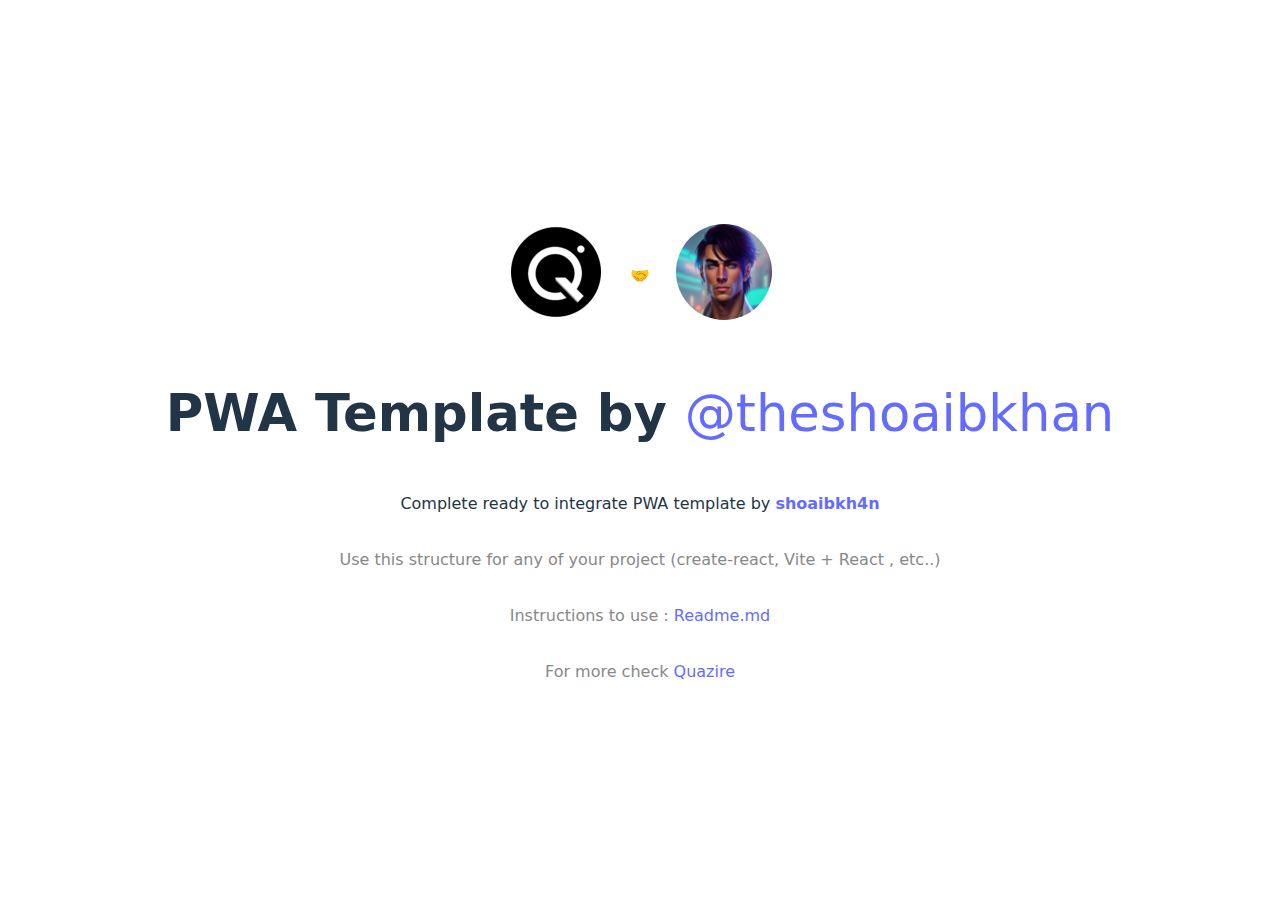
<file: index.html>
<!DOCTYPE html>
<html lang="en">

<head>
    <meta charset="UTF-8">
    <meta name="viewport" content="width=device-width, initial-scale=1.0">
    <meta name="description" content="Your PWA description here">

    <!-- theme color of your website, I setted some random here -->
    <meta name="theme-color" content="#ffffff" />
    <meta name="apple-mobile-web-app-capable" content="yes">
    <meta name="apple-mobile-web-app-status-bar-style" content="black-translucent">
    <meta name="apple-mobile-web-app-title" content="Quazire PWA">
    <meta name="msapplication-TileColor" content="#317EFB">
    <meta name="msapplication-TileImage" content="/logo192x192.png">
    <link rel="apple-touch-icon" href="/logo192x192.png">
    <link rel="icon" type="image/png" sizes="32x32" href="/your-favicon-32x32.png">
    <link rel="icon" type="image/png" sizes="16x16" href="/your-favicon-16x16.png">
    <title>PWA Starter Template - Quazire by Shoaibkh4n</title>
    <link rel="stylesheet" href="style.css">
    <link rel="manifest" href="manifest.json">
    <script>
        if ('serviceWorker' in navigator) {
            window.addEventListener('load', () => {
                navigator.serviceWorker.register('/serviceworker.js')
                    .then((reg) => console.log('Service Worker Registered: ', reg.scope))
                    .catch((err) => console.log('Service Worker Registration Failed: ', err));
            });
        }
    </script>
</head>


<body class="main-container">

    <div class="logo-container">
        <a href="https://quazire.com/opensource" target="_blank">
            <img src="logo192x192.png" class="logo quazire" alt="Quazire logo" />
        </a>
        <p>🤝</p>
        <a href="https://twitter.com/theshoaibkh4n" target="_blank">
            <img src="shoaibkh4n.jpg" class="logo shoaibkh4n" alt="Shoaibkhan twitter logo" />
        </a>

    </div>
    <h1>PWA Template by <a href="https://twitter.com/theshoaibkh4n" target="_blank">@theshoaibkhan</a> </h1>

    <p>
        Complete ready to integrate PWA template by

        <a target="_blank" href="https://github.com/shoaibkh4n">
            <strong>shoaibkh4n</strong>
        </a>

    </p>

    <p class="read-the-docs">
        Use this structure for any of your project (create-react, Vite + React , etc..)
    </p>
    <p class="read-the-docs">
        Instructions to use : <a href="/">Readme.md</a>
    </p>
    <p class="read-the-docs">
        For more check <a href="https://quazire.com/opensource">Quazire</a>
    </p>

</body>

</html>
</file>
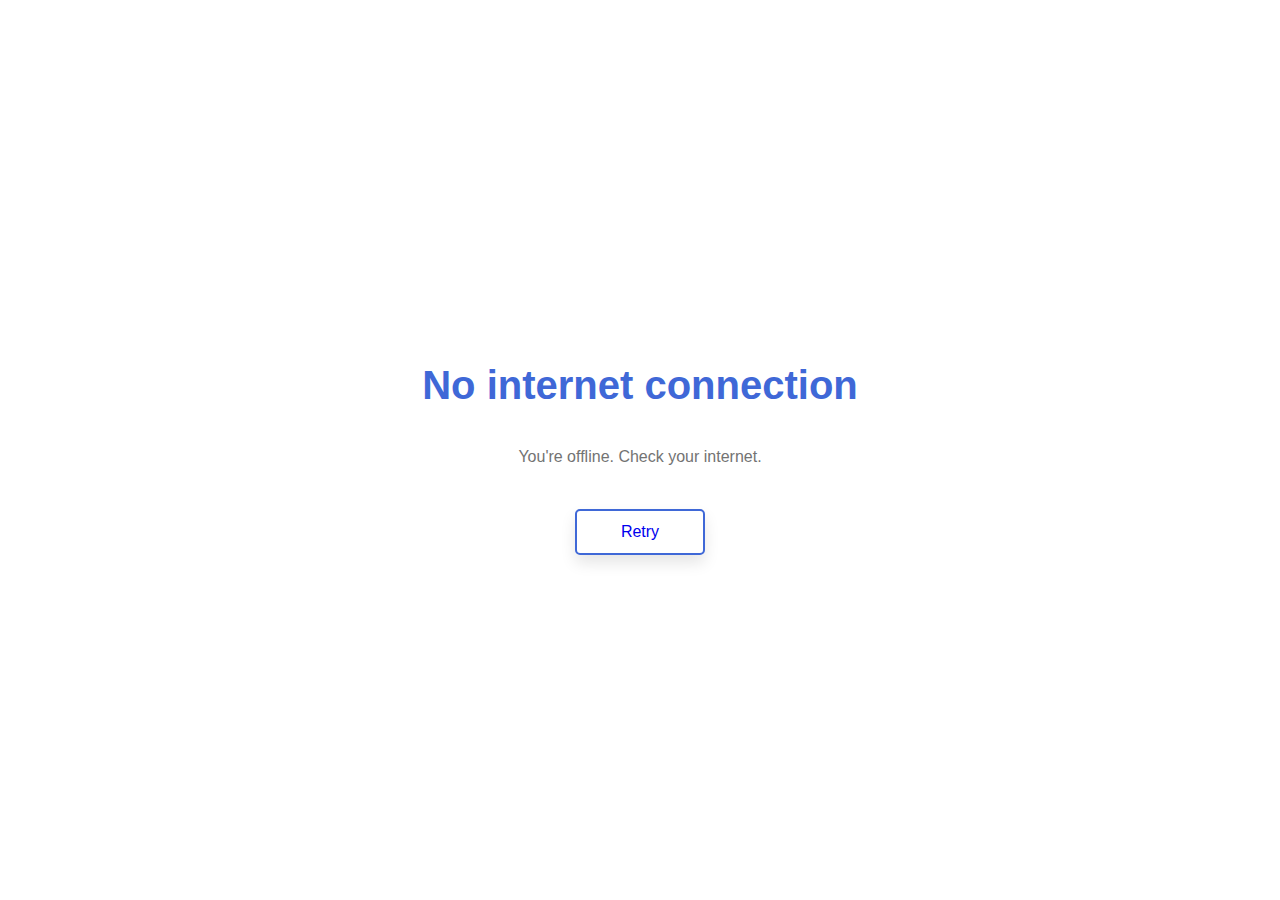
<file: offline.html>
<!DOCTYPE html>
<html lang="en">

<head>
    <meta charset="UTF-8">
    <meta http-equiv="X-UA-Compatible" content="IE=edge">
    <meta name="viewport" content="width=device-width, initial-scale=1.0">
    <link rel="icon" type="image/png" href="/logo45.png" />
    <meta name="theme-color" content="#000000" />
    <meta name="description" content="Secure Collaborative File Sharing System that allows enterprises to operate more efficiently while ignoring concerns about privacy and data security. 
  ›" />
    <link rel="apple-touch-icon" href="/logo45.png" />
    <title>Offline - Varency Drive</title>
    <style type="text/css">
        :root {
            --activeBackground: #3f68d7;
        }

        body {
            display: flex;

        }

        .err_page {
            position: fixed;
            z-index: 10000000;
            width: 100vw;
            height: 100vh;
            top: 0;
            left: 0;
            background: #fff;
            text-align: center;
            display: flex;
            align-items: center;
        }

        .err_page_right {
            display: flex;
            width: 100%;
            flex-direction: column;
            justify-content: center;
            align-items: center;
            height: 100%;
            line-height: 2;
        }

        .err_page_left {
            width: 100%;
        }

        .err_page h1 {
            font-family: "Noto Sans", sans-serif;
            font-size: 30pt;
            margin: 0;
            color: var(--activeBackground);
        }

        .err_page h4 {
            color: var(--activeBackground);
            font-family: "Noto Sans", sans-serif;

        }

        .err_page p {
            color: #737373;
            font-family: "Noto Sans", sans-serif;
        }

        .err_btn {
            background: #fff;
            border: 2px solid var(--activeBackground);
            padding: 5px 44px;
            border-radius: 5px;
            box-shadow: 0px 8px 15px rgb(0 0 0 / 10%);
            cursor: pointer;
            transition: background 0.5s;
            text-decoration: none;
            margin-top: 20px;
            font-family: "Noto Sans", sans-serif;
        }

        .err_btn:hover {
            background: var(--activeBackground);
            box-shadow: 0px 8px 10px rgba(0, 0, 0, 0.2);
            color: #fff;
        }

        .credit {
            position: absolute;
            bottom: 0;
            right: 0;
        }

        @media screen and (max-width: 600px) {
            .err_page h4 {
                margin: 0;
                font-size: 24px;
                line-height: 1;
            }

            .err_page p {
                font-size: 21px;
                line-height: 1;
                margin-top: 30px;
            }
        }
    </style>
</head>


<body>
    <div class="err_page">
        <div class="err_page_right">
            <h1>No internet connection</h1>
            <!-- <h4>Please check you internet connection</h4> -->
            <p>You're offline. Check your internet.
            </p>

            <a href='.' class="err_btn">Retry</a>
        </div>
    </div>
</body>

</html>
</file>
<file: style.css>
:root {
  font-family: Inter, system-ui, Avenir, Helvetica, Arial, sans-serif;
  line-height: 1.5;
  font-weight: 400;

  color-scheme: light dark;
  color: rgba(255, 255, 255, 0.87);
  background-color: #242424;

  font-synthesis: none;
  text-rendering: optimizeLegibility;
  -webkit-font-smoothing: antialiased;
  -moz-osx-font-smoothing: grayscale;
}

a {
  font-weight: 500;
  color: #646cff;
  text-decoration: inherit;
}
a:hover {
  color: #535bf2;
}

body {
  margin: 0;
  display: flex;
  place-items: center;
  justify-content: center;
  align-items: center;
  min-width: 320px;
  min-height: 100vh;
  flex-direction: column;
}

h1 {
  font-size: 3.2em;
  line-height: 1.1;
  text-align: center;
}

button {
  border-radius: 8px;
  border: 1px solid transparent;
  padding: 0.6em 1.2em;
  font-size: 1em;
  font-weight: 500;
  font-family: inherit;
  background-color: #1a1a1a;
  cursor: pointer;
  transition: border-color 0.25s;
}
button:hover {
  border-color: #646cff;
}
button:focus,
button:focus-visible {
  outline: 4px auto -webkit-focus-ring-color;
}

@media (prefers-color-scheme: light) {
  :root {
    color: #213547;
    background-color: #ffffff;
  }
  a:hover {
    color: #747bff;
  }
  button {
    background-color: #f9f9f9;
  }
}

#root {
  max-width: 1280px;
  margin: 0 auto;
  padding: 2rem;
  text-align: center;
}

.logo {
  height: 6em;
  padding: 1.5em;
  will-change: filter;
  overflow: hidden;
  transition: filter 300ms;
}
.logo:hover {
  filter: drop-shadow(0 0 2em #646cffaa);
}
.logo.react:hover {
  filter: drop-shadow(0 0 2em #61dafbaa);
}
.logo.quazire:hover {
  filter: drop-shadow(0 0 2em #848484aa);
}

.card {
  padding: 2em;
}

.read-the-docs {
  color: #888;
}

.logo-container {
  display: flex;
  gap: 2px;
  align-items: center;
}
.shoaibkh4n {
  height: 6em;

  border-radius: 50%;
}

.shoaibkh4n:hover {
  filter: drop-shadow(0 0 2em #4f72e6aa);
}
</file>
